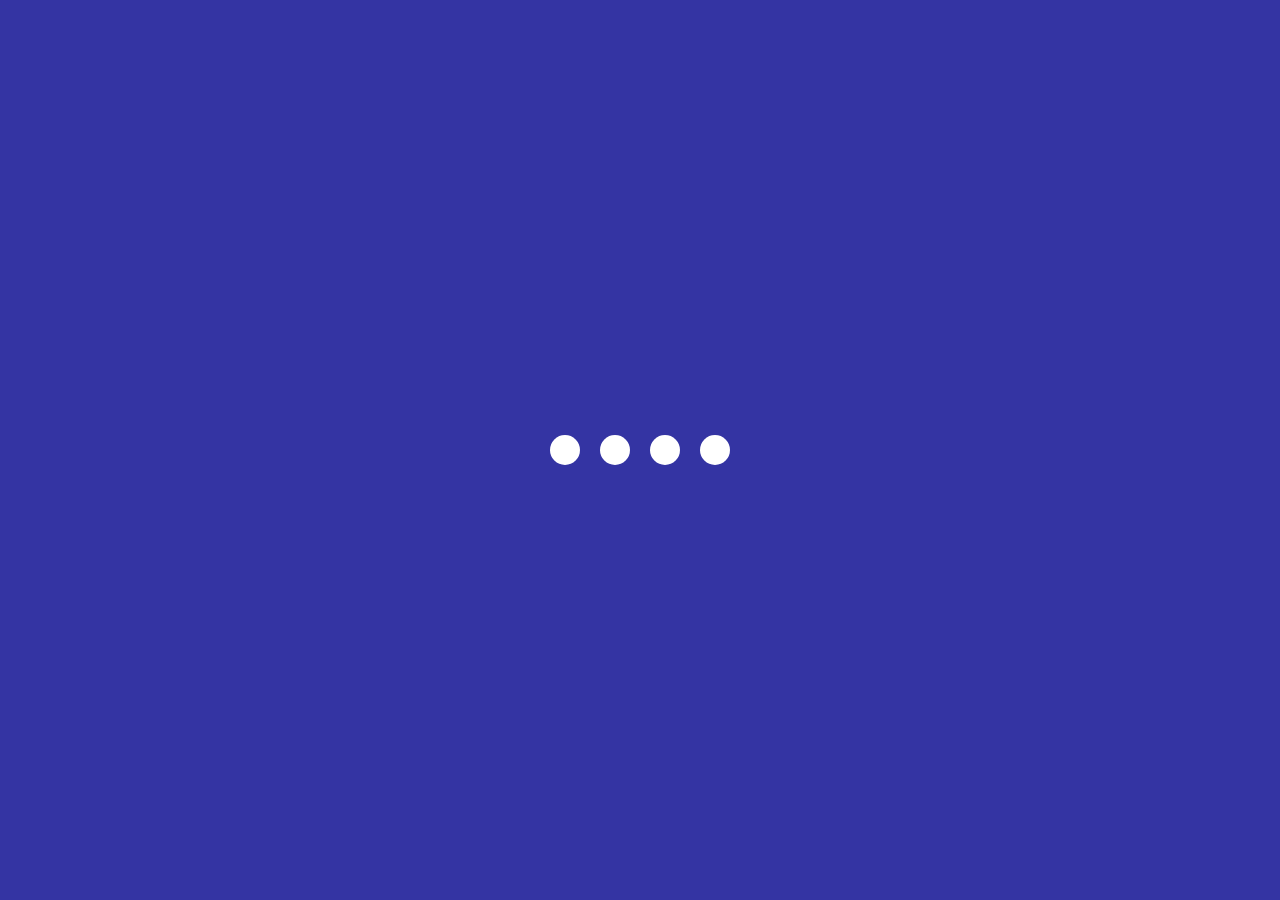
<file: 02.creative-loading-animation/index.html>
<html lang="en">
<head>
    <meta charset="UTF-8">
    <meta name="viewport" content="width=device-width, initial-scale=1.0">
    <title>Creative Loading Animtion</title>
    <link rel="stylesheet" href="style.css">
</head>
<body>
    <section class="wrapper">
        <div class="loader">
            <div class="loading one"></div>
            <div class="loading two"></div>
            <div class="loading three"></div>
            <div class="loading four"></div>
        </div>
    </section>
</body>
</html>
</file>
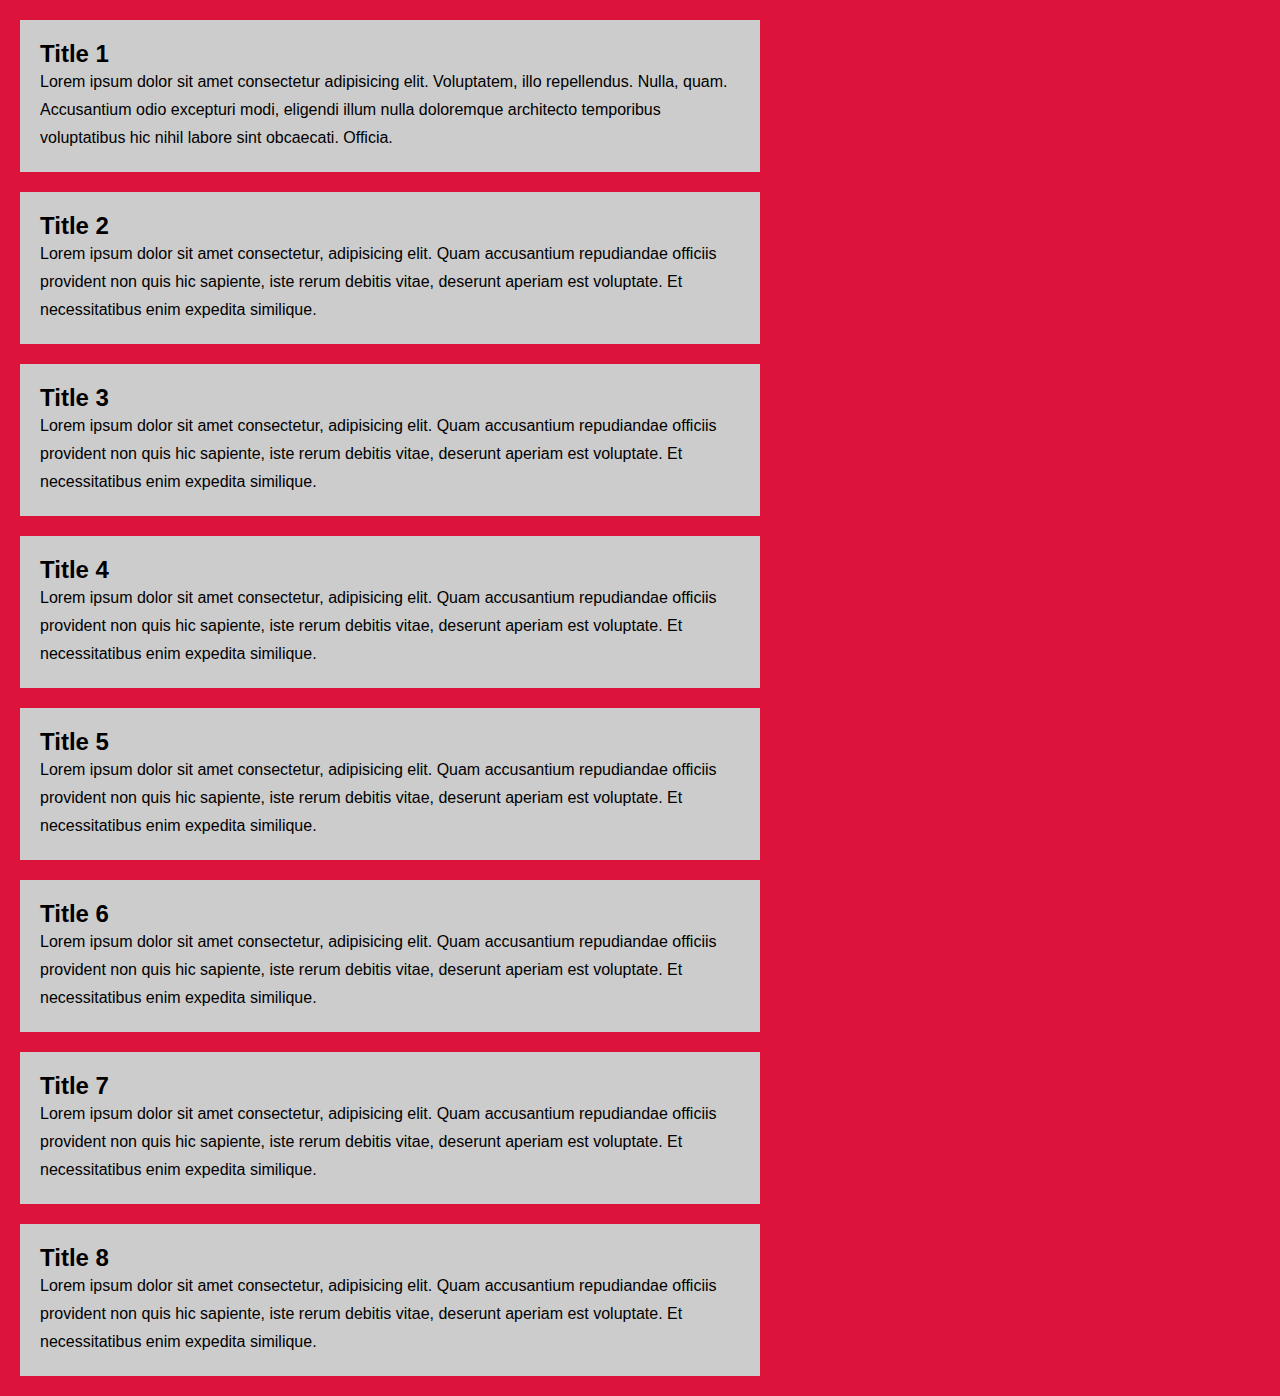
<file: 03.custom-scroll-bar/index.html>
<html lang="en">
<head>
    <meta charset="UTF-8">
    <meta name="viewport" content="width=device-width, initial-scale=1.0">
    <title>Custom ScrollBar</title>
    <link rel="stylesheet" href="style.css">
</head>
<body>
    <section>
        <div class="card">
            <h2 class="card-title">Title 1</h2>
            <p>Lorem ipsum dolor sit amet consectetur adipisicing elit. Voluptatem, illo repellendus. Nulla, quam. Accusantium odio excepturi modi, eligendi illum nulla doloremque architecto temporibus voluptatibus hic nihil labore sint obcaecati. Officia.</p>
        </div>
        <div class="card">
            <h2 class="card-title">Title 2</h2>
            <p>Lorem ipsum dolor sit amet consectetur, adipisicing elit. Quam accusantium repudiandae officiis provident non quis hic sapiente, iste rerum debitis vitae, deserunt aperiam est voluptate. Et necessitatibus enim expedita similique.</p>
        </div>
        <div class="card">
             <h2 class="card-title">Title 3</h2>
            <p>Lorem ipsum dolor sit amet consectetur, adipisicing elit. Quam accusantium repudiandae officiis provident non quis hic sapiente, iste rerum debitis vitae, deserunt aperiam est voluptate. Et necessitatibus enim expedita similique.</p>
        </div>
        <div class="card">
             <h2 class="card-title">Title 4</h2>
            <p>Lorem ipsum dolor sit amet consectetur, adipisicing elit. Quam accusantium repudiandae officiis provident non quis hic sapiente, iste rerum debitis vitae, deserunt aperiam est voluptate. Et necessitatibus enim expedita similique.</p>
        </div>
        <div class="card">
             <h2 class="card-title">Title 5</h2>
            <p>Lorem ipsum dolor sit amet consectetur, adipisicing elit. Quam accusantium repudiandae officiis provident non quis hic sapiente, iste rerum debitis vitae, deserunt aperiam est voluptate. Et necessitatibus enim expedita similique.</p>
        </div>
        <div class="card">
             <h2 class="card-title">Title 6</h2>
            <p>Lorem ipsum dolor sit amet consectetur, adipisicing elit. Quam accusantium repudiandae officiis provident non quis hic sapiente, iste rerum debitis vitae, deserunt aperiam est voluptate. Et necessitatibus enim expedita similique.</p>
        </div>
        <div class="card">
             <h2 class="card-title">Title 7</h2>
            <p>Lorem ipsum dolor sit amet consectetur, adipisicing elit. Quam accusantium repudiandae officiis provident non quis hic sapiente, iste rerum debitis vitae, deserunt aperiam est voluptate. Et necessitatibus enim expedita similique.</p>
        </div>
        <div class="card">
             <h2 class="card-title">Title 8</h2>
            <p>Lorem ipsum dolor sit amet consectetur, adipisicing elit. Quam accusantium repudiandae officiis provident non quis hic sapiente, iste rerum debitis vitae, deserunt aperiam est voluptate. Et necessitatibus enim expedita similique.</p>
        </div>
    </section>
</body>
</html>
</file>
<file: 02.creative-loading-animation/style.css>
* {
    padding: 0;
    margin: 0;
    box-sizing: border-box;
}

body {
    background: #00008bcb;
}

.wrapper {
    display: flex;
    justify-content: center;
    min-height: 100vh;
    align-items: center;
}

.wrapper .loader {
    display: flex;
    justify-content: space-between;
    padding: 0 20px;
}

.loader .loading {
    background: #fff;
    width: 30px;
    height: 30px;
    border-radius: 50px;
    margin: 0 10px;
    animation: Load 0.8s ease infinite;
}

.loader .loading.one {
    animation-delay: 0.3s;
}

.loader .loading.two {
    animation-delay: 0.4s;
}

.loader .loading.three {
    animation-delay: 0.5s;
}

@keyframes Load {
    0% {
     width: 30px;
     height: 30px;   
    }
    50% {
     width: 20px;
     height: 20px;
    }
}
</file>
<file: 03.custom-scroll-bar/style.css>
* {
  padding: 0;
  margin: 0;
  box-sizing: 0;
  font-family: sans-serif;
}

body {
  background: crimson;
}

.card {
  width: 700px;
  background: #ccc;
  padding: 20px;
  margin: 20px;
  font-family: sans-serif;
  line-height: 28px;
}

/* Scrollbar */

::-webkit-scrollbar {
  background: transparent;
  width: 10px;
}

::-webkit-scrollbar-thumb {
  background-color: #00dbde;
  background-image: linear-gradient(90deg, #00dbde 0%, #fc00ff 100%);

  border-radius: 100px;
}
</file>
